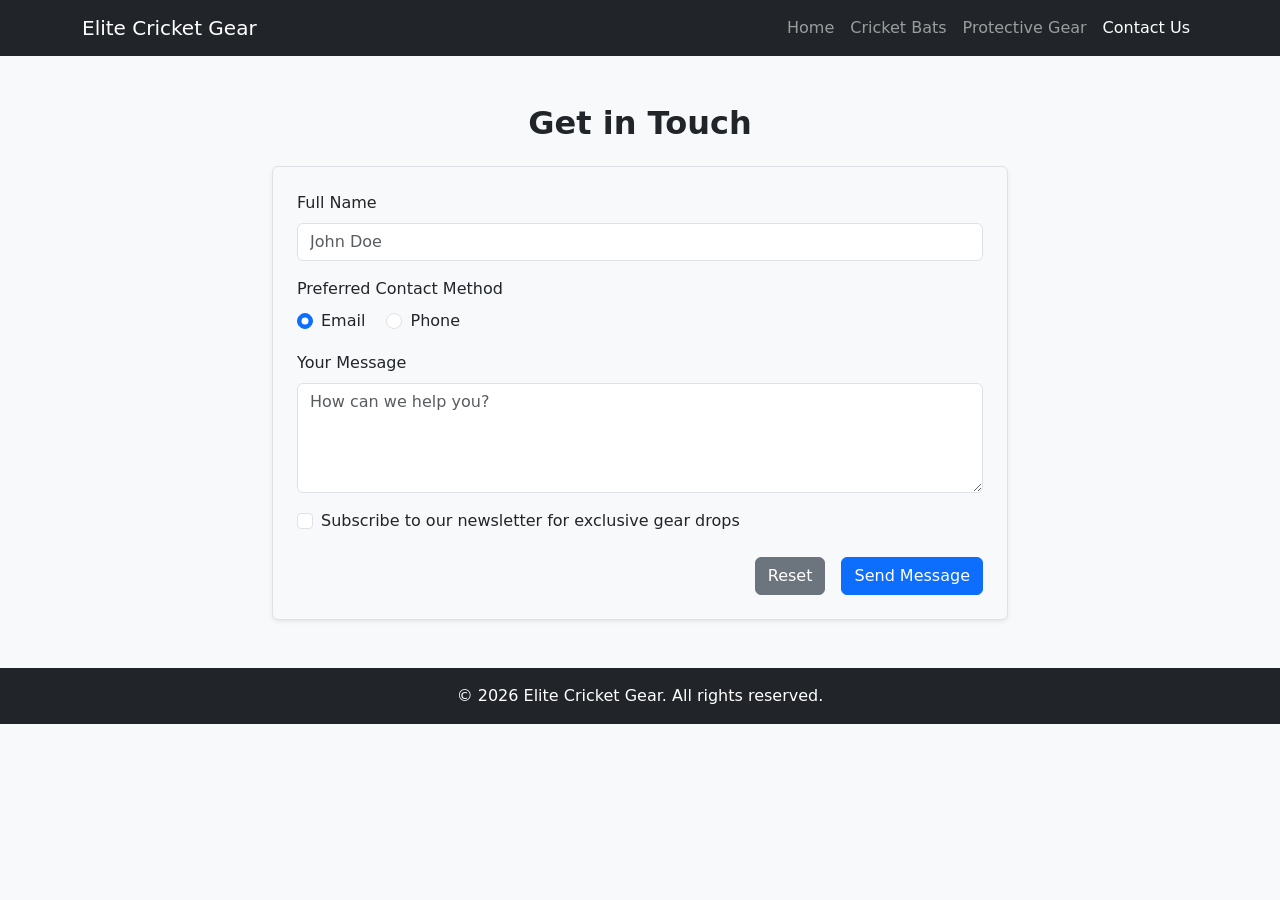
<file: contact.html>
<!DOCTYPE html>
<html lang="en">
<head>
    <meta charset="UTF-8">
    <meta name="viewport" content="width=device-width, initial-scale=1.0">
    <title>Elite Cricket Gear | Contact Us</title>
    <link href="https://cdn.jsdelivr.net/npm/bootstrap@5.3.0/dist/css/bootstrap.min.css" rel="stylesheet">
    <link rel="stylesheet" href="style.css">
</head>
<body>
    <nav class="navbar navbar-expand-lg navbar-dark bg-dark">
        <div class="container">
            <a class="navbar-brand" href="index.html">Elite Cricket Gear</a>
            <button class="navbar-toggler" type="button" data-bs-toggle="collapse" data-bs-target="#navbarNav">
                <span class="navbar-toggler-icon"></span>
            </button>
            <div class="collapse navbar-collapse" id="navbarNav">
                <ul class="navbar-nav ms-auto">
                    <li class="nav-item"><a class="nav-link" href="index.html">Home</a></li>
                    <li class="nav-item"><a class="nav-link" href="ourgear.html">Cricket Bats</a></li>
                    <li class="nav-item"><a class="nav-link" href="protective.html">Protective Gear</a></li>
                    <li class="nav-item"><a class="nav-link active" href="contact.html">Contact Us</a></li>
                </ul>
            </div>
        </div>
    </nav>

    <main>
        <div class="container mt-5">
            <div class="row justify-content-center">
                <div class="col-md-8">
                    <h2 class="text-center mb-4">Get in Touch</h2>
                    
                    <form action="#" method="POST" class="border p-4 rounded shadow-sm bg-light">
                        <div class="mb-3">
                            <label for="fullName" class="form-label">Full Name</label>
                            <input type="text" class="form-control" id="fullName" placeholder="John Doe" required>
                        </div>
                        
                        <div class="mb-3">
                            <label class="form-label d-block">Preferred Contact Method</label>
                            <div class="form-check form-check-inline">
                                <input class="form-check-input" type="radio" name="contactMethod" id="radioEmail" value="email" checked>
                                <label class="form-check-label" for="radioEmail">Email</label>
                            </div>
                            <div class="form-check form-check-inline">
                                <input class="form-check-input" type="radio" name="contactMethod" id="radioPhone" value="phone">
                                <label class="form-check-label" for="radioPhone">Phone</label>
                            </div>
                        </div>

                        <div class="mb-3">
                            <label for="message" class="form-label">Your Message</label>
                            <textarea class="form-control" id="message" rows="4" placeholder="How can we help you?" required></textarea>
                        </div>

                        <div class="mb-4 form-check">
                            <input type="checkbox" class="form-check-input" id="newsletter">
                            <label class="form-check-label" for="newsletter">Subscribe to our newsletter for exclusive gear drops</label>
                        </div>

                        <div class="d-grid gap-2 d-md-flex justify-content-md-end">
                            <button type="reset" class="btn btn-secondary me-md-2">Reset</button>
                            <button type="submit" class="btn btn-primary">Send Message</button>
                        </div>
                    </form>
                </div>
            </div>
        </div>
    </main>

    <footer class="bg-dark text-white text-center py-3 mt-5">
        <p class="mb-0">&copy; 2026 Elite Cricket Gear. All rights reserved.</p>
    </footer>

    <script src="https://cdn.jsdelivr.net/npm/bootstrap@5.3.0/dist/js/bootstrap.bundle.min.js"></script>
</body>
</html>
</file>
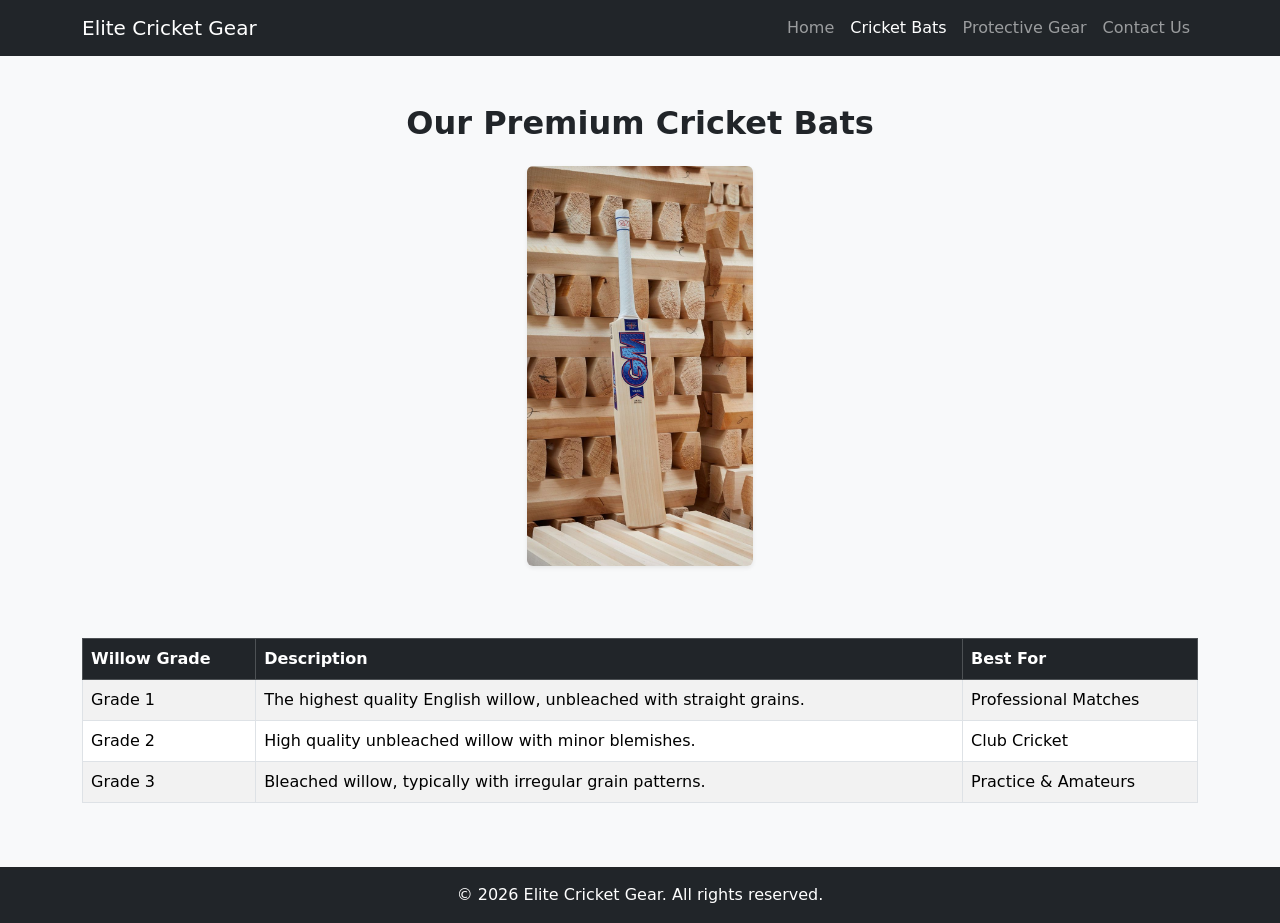
<file: ourgear.html>
<!DOCTYPE html>
<html lang="en">
<head>
    <meta charset="UTF-8">
    <meta name="viewport" content="width=device-width, initial-scale=1.0">
    <title>Elite Cricket Gear | Cricket Bats</title>
    <link href="https://cdn.jsdelivr.net/npm/bootstrap@5.3.0/dist/css/bootstrap.min.css" rel="stylesheet">
    <link rel="stylesheet" href="style.css">
</head>
<body>
    <nav class="navbar navbar-expand-lg navbar-dark bg-dark">
        <div class="container">
            <a class="navbar-brand" href="index.html">Elite Cricket Gear</a>
            <button class="navbar-toggler" type="button" data-bs-toggle="collapse" data-bs-target="#navbarNav">
                <span class="navbar-toggler-icon"></span>
            </button>
            <div class="collapse navbar-collapse" id="navbarNav">
                <ul class="navbar-nav ms-auto">
                    <li class="nav-item"><a class="nav-link" href="index.html">Home</a></li>
                    <li class="nav-item"><a class="nav-link active" href="ourgear.html">Cricket Bats</a></li>
                    <li class="nav-item"><a class="nav-link" href="protective.html">Protective Gear</a></li>
                    <li class="nav-item"><a class="nav-link" href="contact.html">Contact Us</a></li>
                </ul>
            </div>
        </div>
    </nav>

    <main>
        <div class="container mt-5">
            <h2 class="text-center mb-4">Our Premium Cricket Bats</h2>
            
            <div class="text-center mb-5">
                <img src="images/bat.jpg" alt="Premium English Willow Cricket Bat" class="img-fluid rounded shadow-sm" style="max-height: 400px; object-fit: cover;">
            </div>

            <div class="table-responsive">
                <table class="table table-striped table-hover table-bordered mt-4">
                    <thead class="table-dark">
                        <tr>
                            <th>Willow Grade</th>
                            <th>Description</th>
                            <th>Best For</th>
                        </tr>
                    </thead>
                    <tbody>
                        <tr>
                            <td>Grade 1</td>
                            <td>The highest quality English willow, unbleached with straight grains.</td>
                            <td>Professional Matches</td>
                        </tr>
                        <tr>
                            <td>Grade 2</td>
                            <td>High quality unbleached willow with minor blemishes.</td>
                            <td>Club Cricket</td>
                        </tr>
                        <tr>
                            <td>Grade 3</td>
                            <td>Bleached willow, typically with irregular grain patterns.</td>
                            <td>Practice & Amateurs</td>
                        </tr>
                    </tbody>
                </table>
            </div>
        </div>
    </main>

    <footer class="bg-dark text-white text-center py-3 mt-5">
        <p class="mb-0">&copy; 2026 Elite Cricket Gear. All rights reserved.</p>
    </footer>

    <script src="https://cdn.jsdelivr.net/npm/bootstrap@5.3.0/dist/js/bootstrap.bundle.min.js"></script>
</body>
</html>
</file>
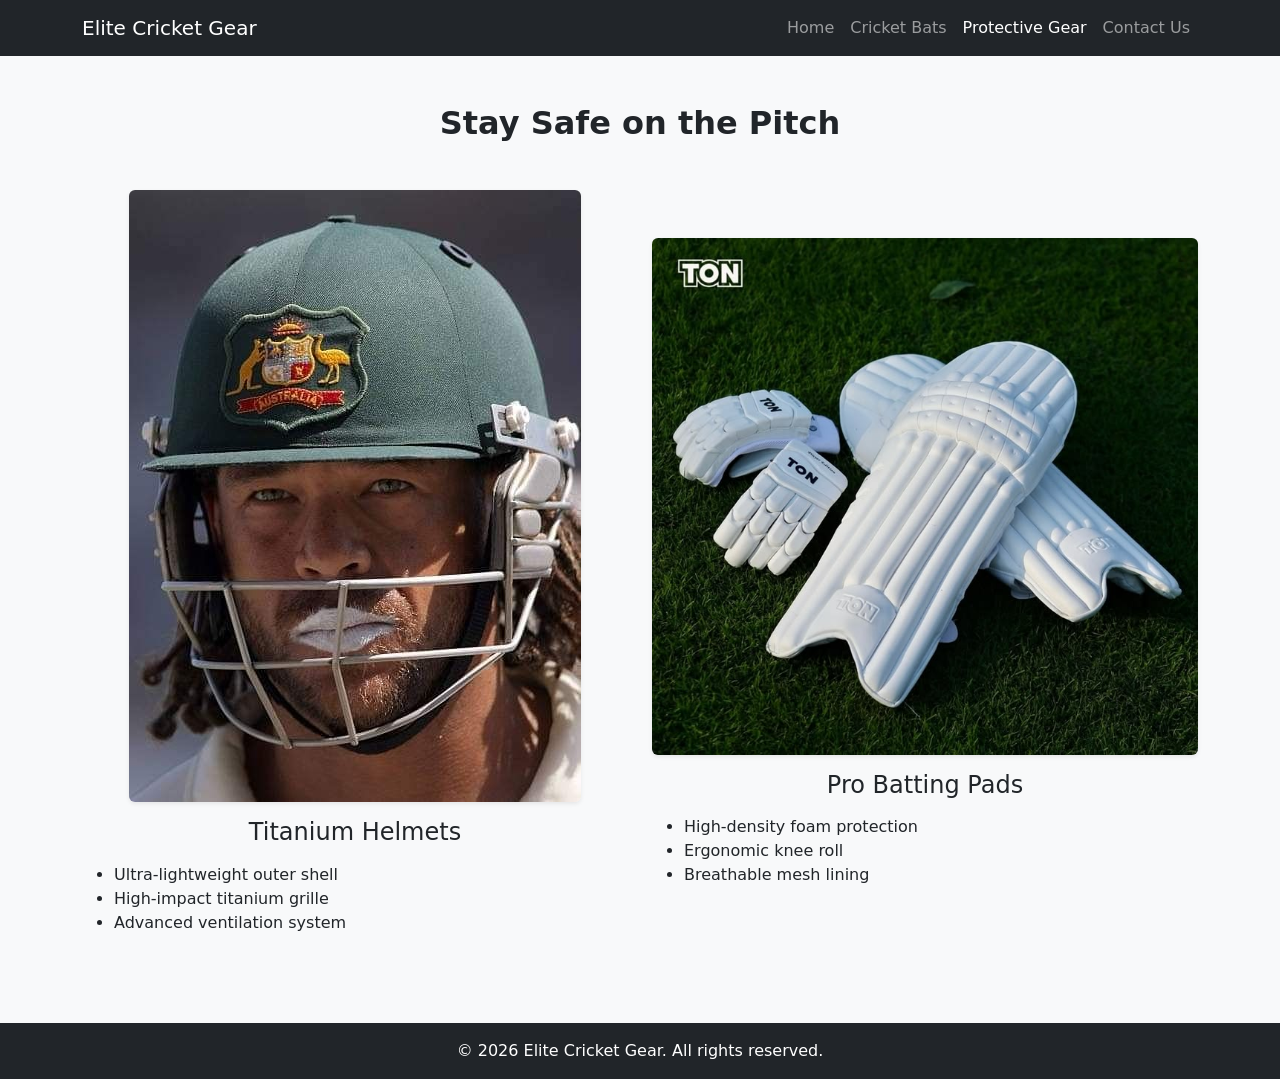
<file: protective.html>
<!DOCTYPE html>
<html lang="en">
<head>
    <meta charset="UTF-8">
    <meta name="viewport" content="width=device-width, initial-scale=1.0">
    <title>Elite Cricket Gear | Protective Gear</title>
    <link href="https://cdn.jsdelivr.net/npm/bootstrap@5.3.0/dist/css/bootstrap.min.css" rel="stylesheet">
    <link rel="stylesheet" href="style.css">
</head>
<body>
    <nav class="navbar navbar-expand-lg navbar-dark bg-dark">
        <div class="container">
            <a class="navbar-brand" href="index.html">Elite Cricket Gear</a>
            <button class="navbar-toggler" type="button" data-bs-toggle="collapse" data-bs-target="#navbarNav">
                <span class="navbar-toggler-icon"></span>
            </button>
            <div class="collapse navbar-collapse" id="navbarNav">
                <ul class="navbar-nav ms-auto">
                    <li class="nav-item"><a class="nav-link" href="index.html">Home</a></li>
                    <li class="nav-item"><a class="nav-link" href="ourgear.html">Cricket Bats</a></li>
                    <li class="nav-item"><a class="nav-link active" href="protective.html">Protective Gear</a></li>
                    <li class="nav-item"><a class="nav-link" href="contact.html">Contact Us</a></li>
                </ul>
            </div>
        </div>
    </nav>

    <main>
        <div class="container mt-5">
            <h2 class="text-center mb-5">Stay Safe on the Pitch</h2>
            
            <div class="row align-items-center">
                <div class="col-md-6 text-center mb-4">
                    <img src="images/helmet.jpg" alt="Premium Cricket Helmet" class="img-fluid rounded shadow-sm">
                    <h4 class="mt-3">Titanium Helmets</h4>
                    <ul class="text-start mt-3">
                        <li>Ultra-lightweight outer shell</li>
                        <li>High-impact titanium grille</li>
                        <li>Advanced ventilation system</li>
                    </ul>
                </div>
                <div class="col-md-6 text-center mb-4">
                    <img src="images/pads.jpg" alt="Pro Cricket Pads" class="img-fluid rounded shadow-sm">
                    <h4 class="mt-3">Pro Batting Pads</h4>
                    <ul class="text-start mt-3">
                        <li>High-density foam protection</li>
                        <li>Ergonomic knee roll</li>
                        <li>Breathable mesh lining</li>
                    </ul>
                </div>
            </div>
        </div>
    </main>

    <footer class="bg-dark text-white text-center py-3 mt-5">
        <p class="mb-0">&copy; 2026 Elite Cricket Gear. All rights reserved.</p>
    </footer>

    <script src="https://cdn.jsdelivr.net/npm/bootstrap@5.3.0/dist/js/bootstrap.bundle.min.js"></script>
</body>
</html>
</file>
<file: style.css>
body {
  background-color: #f8f9fa;
}

.hero-img {
  max-height: 500px;
  object-fit: cover;
}

h1, h2 {
  font-weight: 700;
}

video {
  max-height: 500px;
  object-fit: cover;
}

.team-img {
  max-height: 700px;
  width: auto;
  max-width: 100%;
  display: block;
}
</file>
